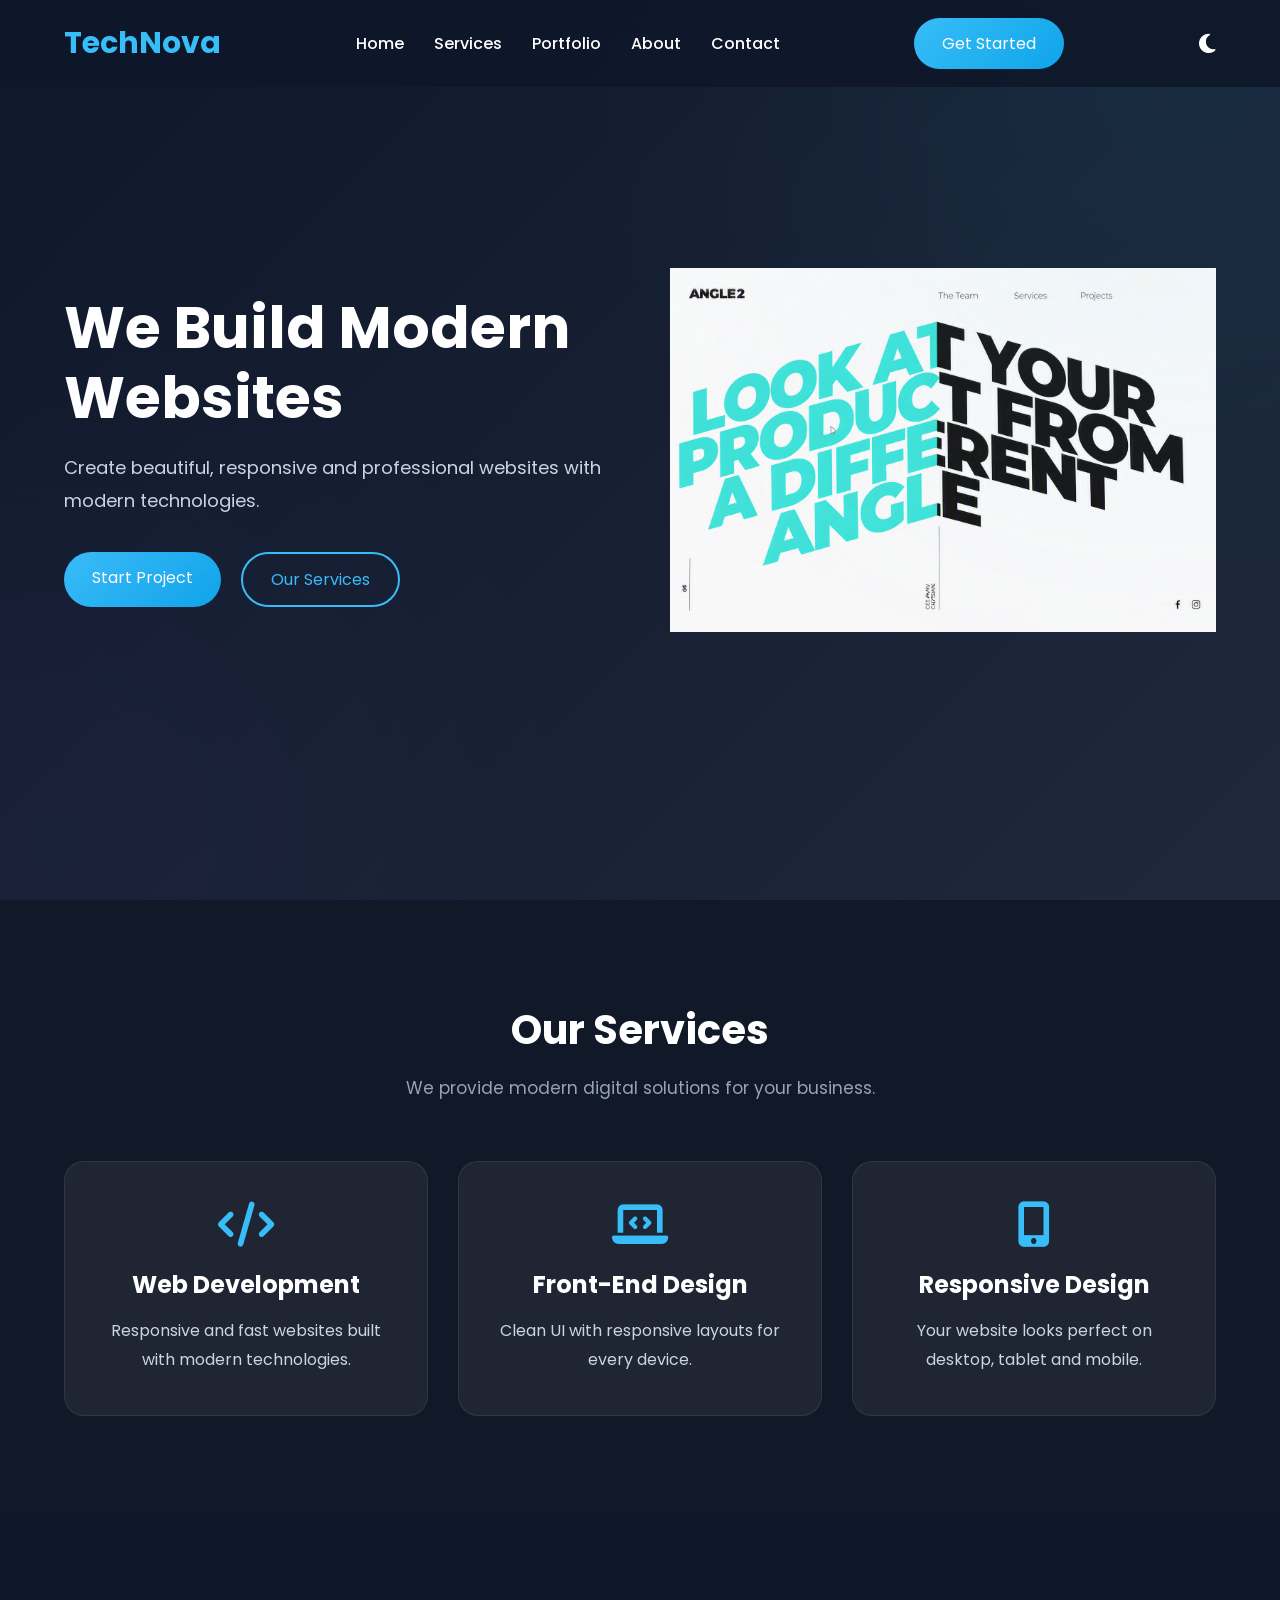
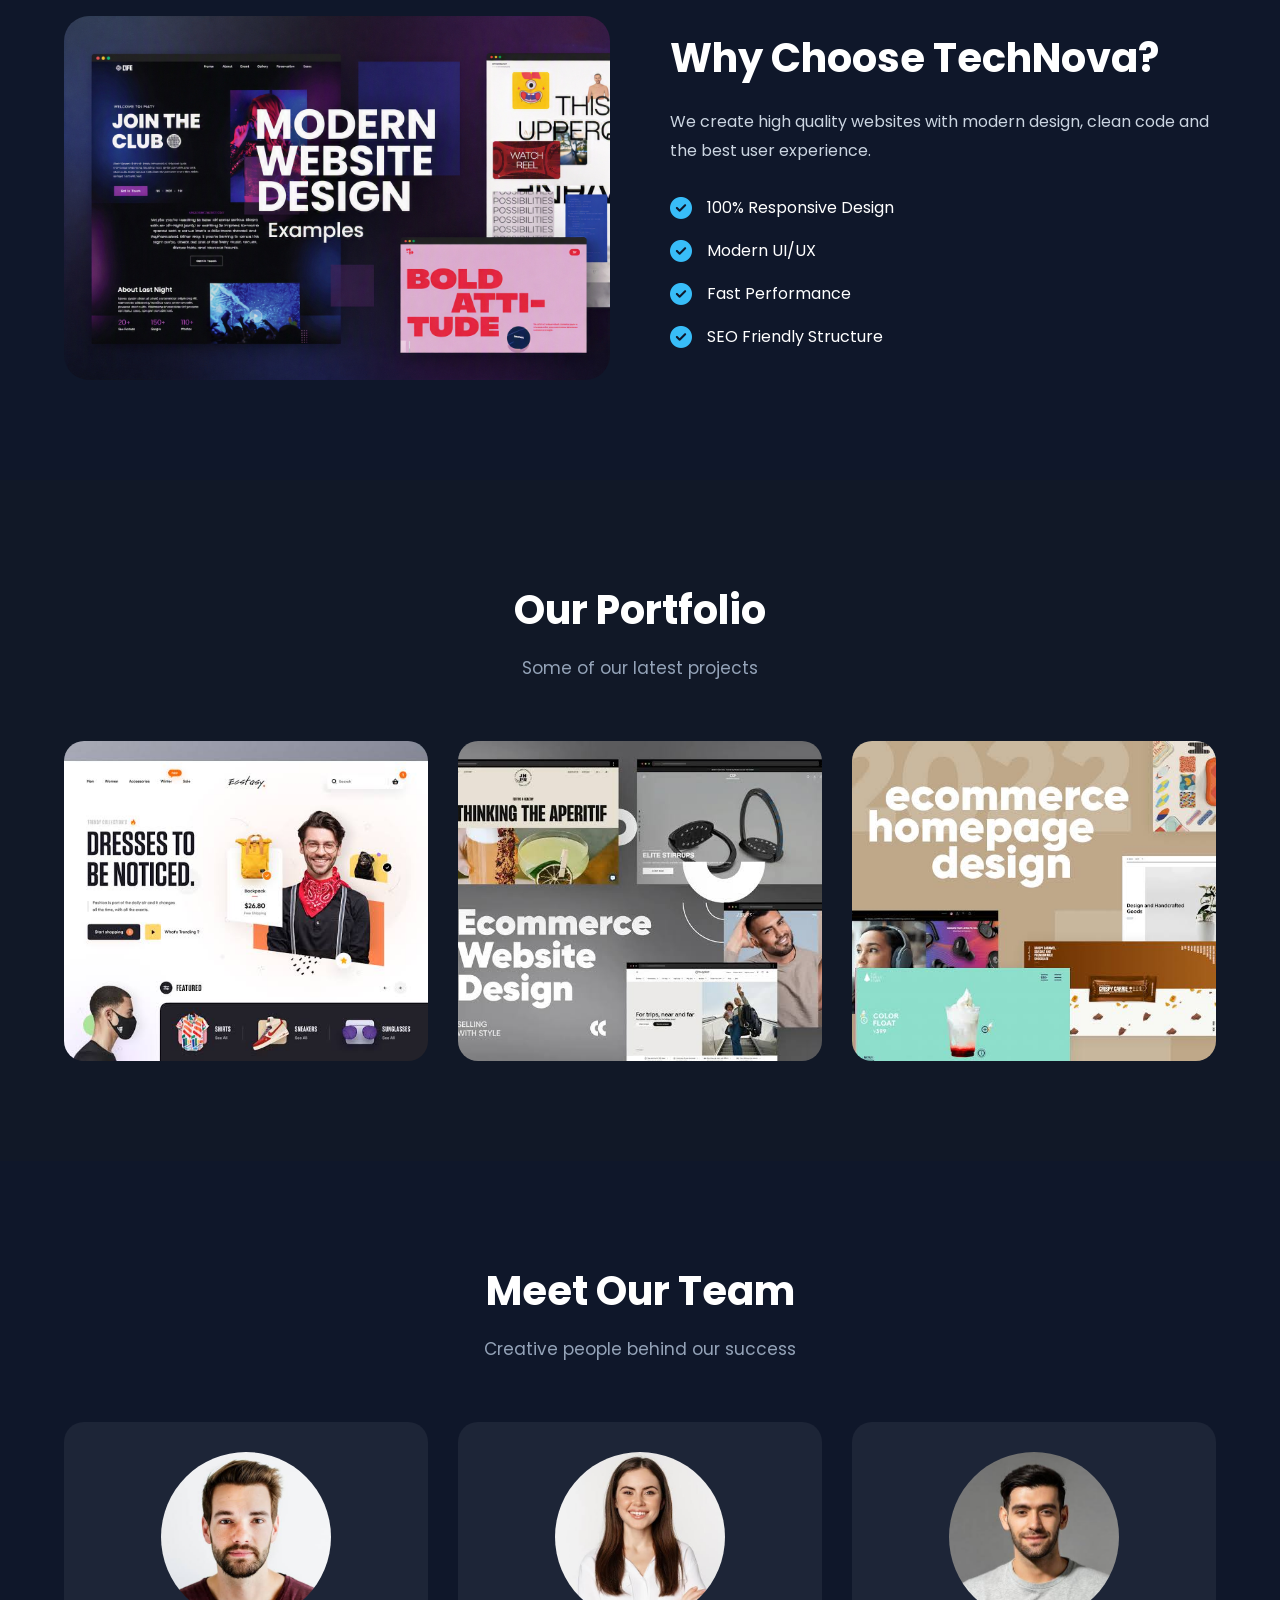
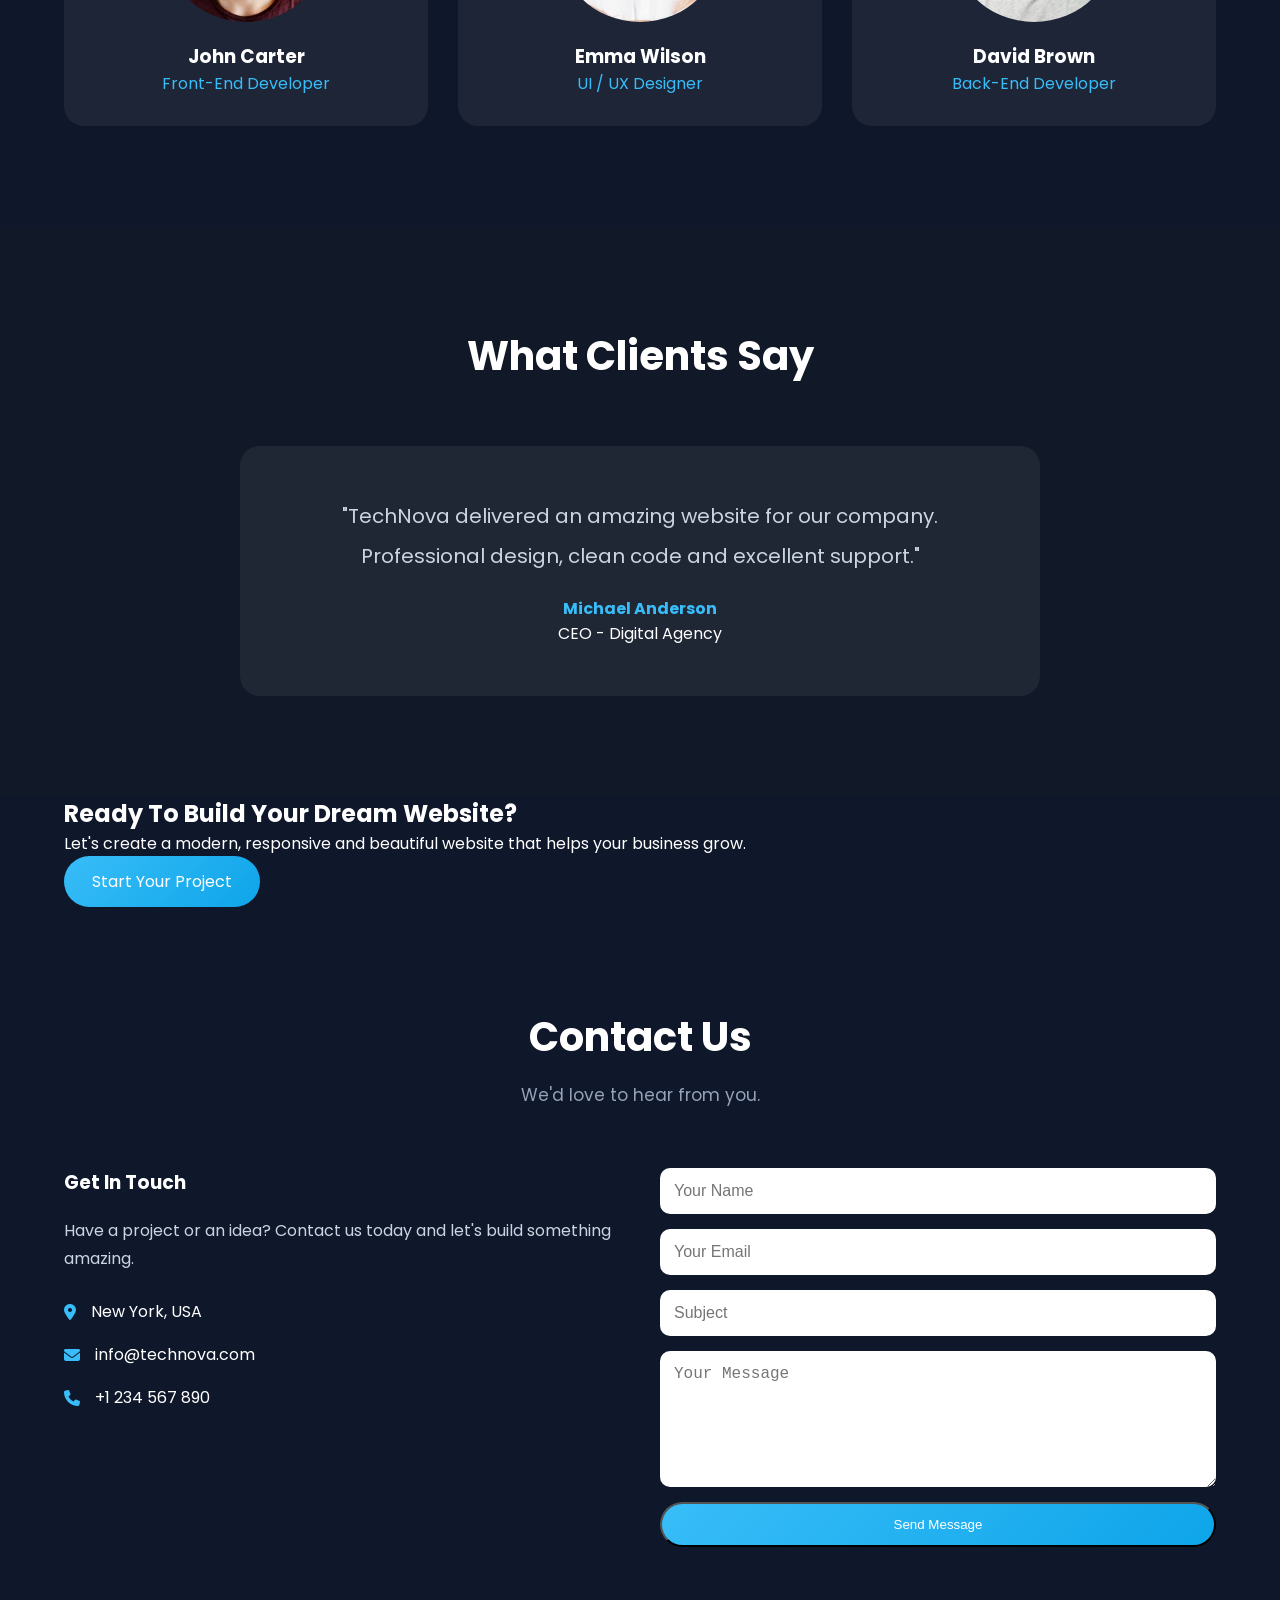
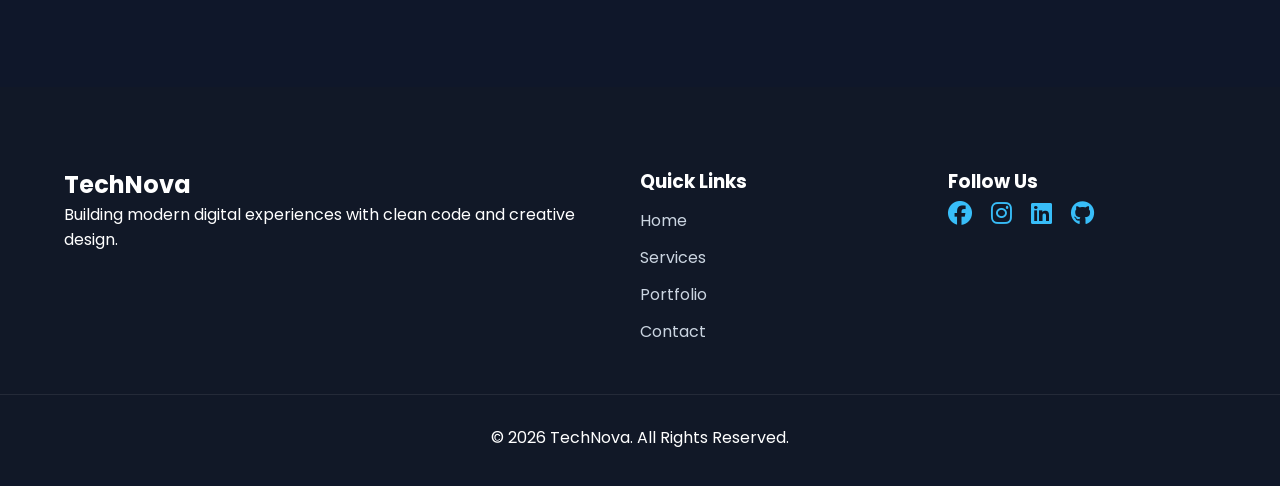
<file: index.html>
<!DOCTYPE html>
<html lang="en">
<head>
    <meta charset="UTF-8">
    <meta name="viewport" content="width=device-width, initial-scale=1.0">
    <title>TechNova | Web Development</title>

    <!-- CSS -->
    <link rel="stylesheet" href="CSS/style.css">

    <!-- Google Font -->
    <link rel="preconnect" href="https://fonts.googleapis.com">
    <link rel="preconnect" href="https://fonts.gstatic.com" crossorigin>
    <link href="https://fonts.googleapis.com/css2?family=Poppins:wght@300;400;500;600;700&display=swap" rel="stylesheet">

    <!-- Font Awesome -->
    <link rel="stylesheet"
    href="https://cdnjs.cloudflare.com/ajax/libs/font-awesome/6.5.2/css/all.min.css">
</head>

<body>

<!-- ================= HEADER ================= -->

<header>

    <div class="container">

        <div class="logo">
            <h2>TechNova</h2>
    </div>

        <nav>

            <ul class="nav-links">

                <li><a href="#home">Home</a></li>

                <li><a href="#services">Services</a></li>

                <li><a href="#portfolio">Portfolio</a></li>

                <li><a href="#about">About</a></li>

                <li><a href="#contact">Contact</a></li>

            </ul>
            <div class="menu-toggle">
             <span></span>
             <span></span>
             <span></span>
            </div>
        </nav>

        <a href="#contact" class="btn">Get Started</a>
    <div class="header-icons">

        <i class="fa-solid fa-moon theme-btn"></i>

    </div>

</header>

<!-- ================= HERO ================= -->

<section class="hero" id="home">

<div class="container hero-content">

<div class="left">

<h1>
We Build Modern Websites
</h1>

<p>

Create beautiful, responsive and professional websites with modern technologies.

</p>

<div class="buttons">

<a href="#contact" class="btn">
Start Project
</a>

<a href="#services" class="btn-outline">
Our Services
</a>

</div>

</div>

<div class="right">

<img src="image/Picsart_26-08-04_13-28-04-007.jpg" alt="Hero Image">

</div>

</div>

</section>

<!-- ================= SERVICES ================= -->

<section class="services" id="services">

    <div class="container">

        <div class="section-title">
            <h2>Our Services</h2>
            <p>
                We provide modern digital solutions for your business.
            </p>
        </div>

        <div class="service-box">

            <div class="card">
                <i class="fa-solid fa-code"></i>

                <h3>Web Development</h3>

                <p>
                    Responsive and fast websites built with modern technologies.
                </p>
            </div>

            <div class="card">
                <i class="fa-solid fa-laptop-code"></i>

                <h3>Front-End Design</h3>

                <p>
                    Clean UI with responsive layouts for every device.
                </p>
            </div>

            <div class="card">
                <i class="fa-solid fa-mobile-screen-button"></i>

                <h3>Responsive Design</h3>

                <p>
                    Your website looks perfect on desktop, tablet and mobile.
                </p>
            </div>

        </div>

    </div>

</section>

<!-- ================= WHY CHOOSE US ================= -->

<section class="why-us"  id="about">

    <div class="container why-content">

        <div class="why-left">

            <img src="image/Picsart_26-08-04_13-31-19-619.jpg" alt="About">

        </div>

        <div class="why-right">

            <h2>Why Choose TechNova?</h2>

            <p>

                We create high quality websites with modern design,
                clean code and the best user experience.

            </p>

            <div class="feature">

                <i class="fa-solid fa-circle-check"></i>

                <span>100% Responsive Design</span>

            </div>

            <div class="feature">

                <i class="fa-solid fa-circle-check"></i>

                <span>Modern UI/UX</span>

            </div>

            <div class="feature">

                <i class="fa-solid fa-circle-check"></i>

                <span>Fast Performance</span>

            </div>

            <div class="feature">

                <i class="fa-solid fa-circle-check"></i>

                <span>SEO Friendly Structure</span>

            </div>

        </div>

    </div>

</section>

<!-- ================= PORTFOLIO ================= -->

<section class="portfolio" id="portfolio">

    <div class="container">

        <div class="section-title">
            <h2>Our Portfolio</h2>
            <p>Some of our latest projects</p>
        </div>

        <div class="portfolio-grid">

            <div class="project">
                <img src="image/images (2).jpg" alt="Project 1">
                <div class="overlay">
                    <h3>E-Commerce Website</h3>
                    <p>HTML & CSS</p>
                </div>
            </div>

            <div class="project">
                <img src="image/images.jpg" alt="Project 2">
                <div class="overlay">
                    <h3>Business Landing Page</h3>
                    <p>Responsive Design</p>
                </div>
            </div>

            <div class="project">
                <img src="image/images (3).jpg" alt="Project 3">
                <div class="overlay">
                    <h3>Creative Portfolio</h3>
                    <p>Modern UI</p>
                </div>
            </div>

        </div>

    </div>

</section>

<!-- ================= TEAM ================= -->

<section class="team">

    <div class="container">

        <div class="section-title">
            <h2>Meet Our Team</h2>
            <p>Creative people behind our success</p>
        </div>

        <div class="team-grid">

            <div class="member">

                <img src="image/1.jpg" alt="">

                <h3>John Carter</h3>

                <span>Front-End Developer</span>

            </div>

            <div class="member">

                <img src="image/3.jpg" alt="">

                <h3>Emma Wilson</h3>

                <span>UI / UX Designer</span>

            </div>

            <div class="member">

                <img src="image/2.jpg" alt="">

                <h3>David Brown</h3>

                <span>Back-End Developer</span>

            </div>

        </div>

    </div>

</section>

<!-- ================= TESTIMONIAL ================= -->

<section class="testimonial">

    <div class="container">

        <div class="section-title">
            <h2>What Clients Say</h2>
        </div>

        <div class="testimonial-box">

            <p>

                "TechNova delivered an amazing website for our company.
                Professional design, clean code and excellent support."

            </p>

            <h4>Michael Anderson</h4>

            <span>CEO - Digital Agency</span>

        </div>

    </div>

</section>

<!-- ================= CALL TO ACTION ================= -->

<section class="cta">

    <div class="container">

        <h2>Ready To Build Your Dream Website?</h2>

        <p>
            Let's create a modern, responsive and beautiful website
            that helps your business grow.
        </p>

        <a href="#contact" class="btn">
            Start Your Project
        </a>

    </div>

</section>

<!-- ================= CONTACT ================= -->

<section class="contact" id="contact">

    <div class="container">

        <div class="section-title">

            <h2>Contact Us</h2>

            <p>
                We'd love to hear from you.
            </p>

        </div>

        <div class="contact-wrapper">

            <div class="contact-info">

                <h3>Get In Touch</h3>

                <p>
                    Have a project or an idea?
                    Contact us today and let's build something amazing.
                </p>

                <div class="info">

                    <i class="fa-solid fa-location-dot"></i>

                    <span>New York, USA</span>

                </div>

                <div class="info">

                    <i class="fa-solid fa-envelope"></i>

                    <span>info@technova.com</span>

                </div>

                <div class="info">

                    <i class="fa-solid fa-phone"></i>

                    <span>+1 234 567 890</span>

                </div>

            </div>

            <form id="contact-form"
            class="contact-form">

                <input type="text" placeholder="Your Name">

                <input type="email" placeholder="Your Email">

                <input type="text" placeholder="Subject">

                <textarea rows="6" placeholder="Your Message"></textarea>

                <button class="btn">
                    Send Message
                </button>

            </form>
            <p id="result"></p>
        </div>

    </div>

</section>

<!-- ================= FOOTER ================= -->

<footer>

    <div class="container footer-content">

        <div>

            <h2>TechNova</h2>

            <p>
                Building modern digital experiences with clean code and creative design.
            </p>

        </div>

        <div class="footer-links">

            <h3>Quick Links</h3>

            <a href="#">Home</a>
            <a href="#">Services</a>
            <a href="#">Portfolio</a>
            <a href="#">Contact</a>

        </div>

        <div class="social">

            <h3>Follow Us</h3>

            <a href="#"><i class="fa-brands fa-facebook"></i></a>

            <a href="#"><i class="fa-brands fa-instagram"></i></a>

            <a href="#"><i class="fa-brands fa-linkedin"></i></a>

            <a href="#"><i class="fa-brands fa-github"></i></a>

        </div>
    </div>   

    <div class="copyright">

        <p>© 2026 TechNova. All Rights Reserved.</p>

    </div>

</footer>

<script src="script.js"></script>

</body>
</html>
</file>
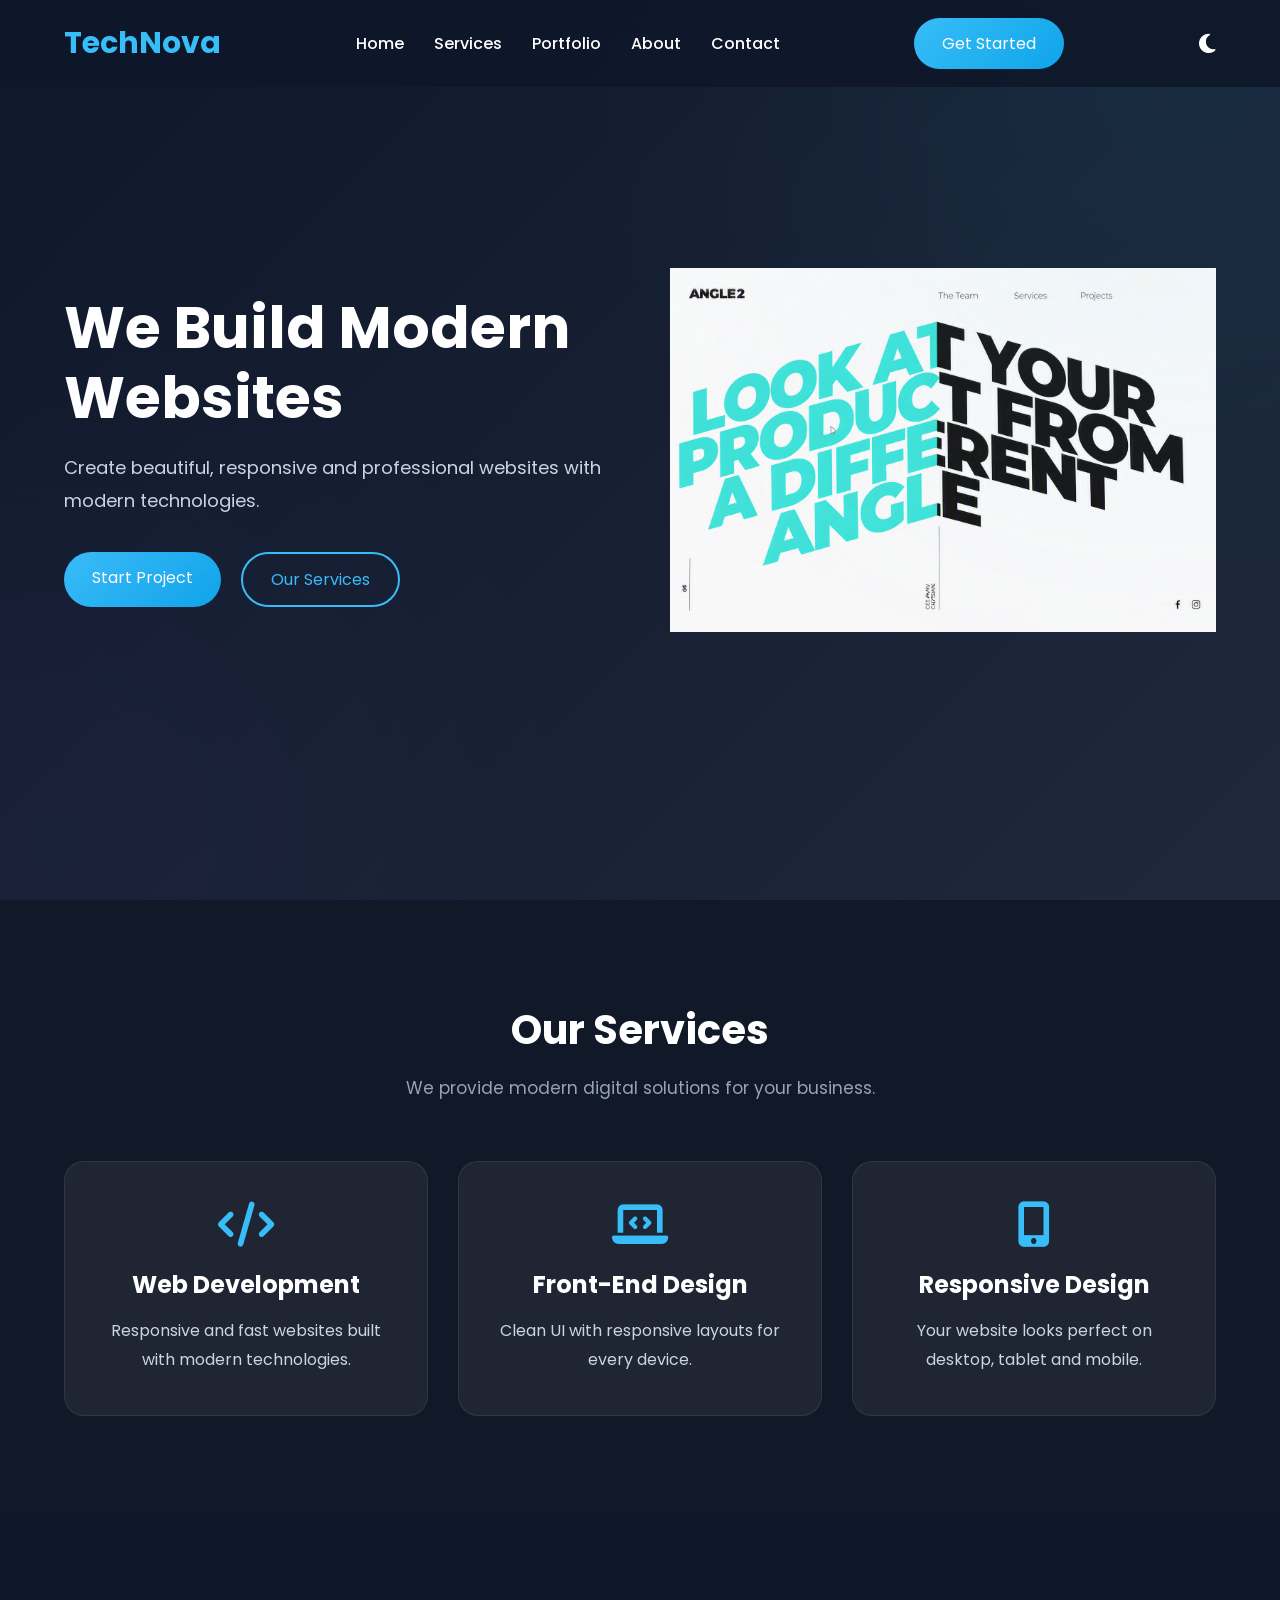
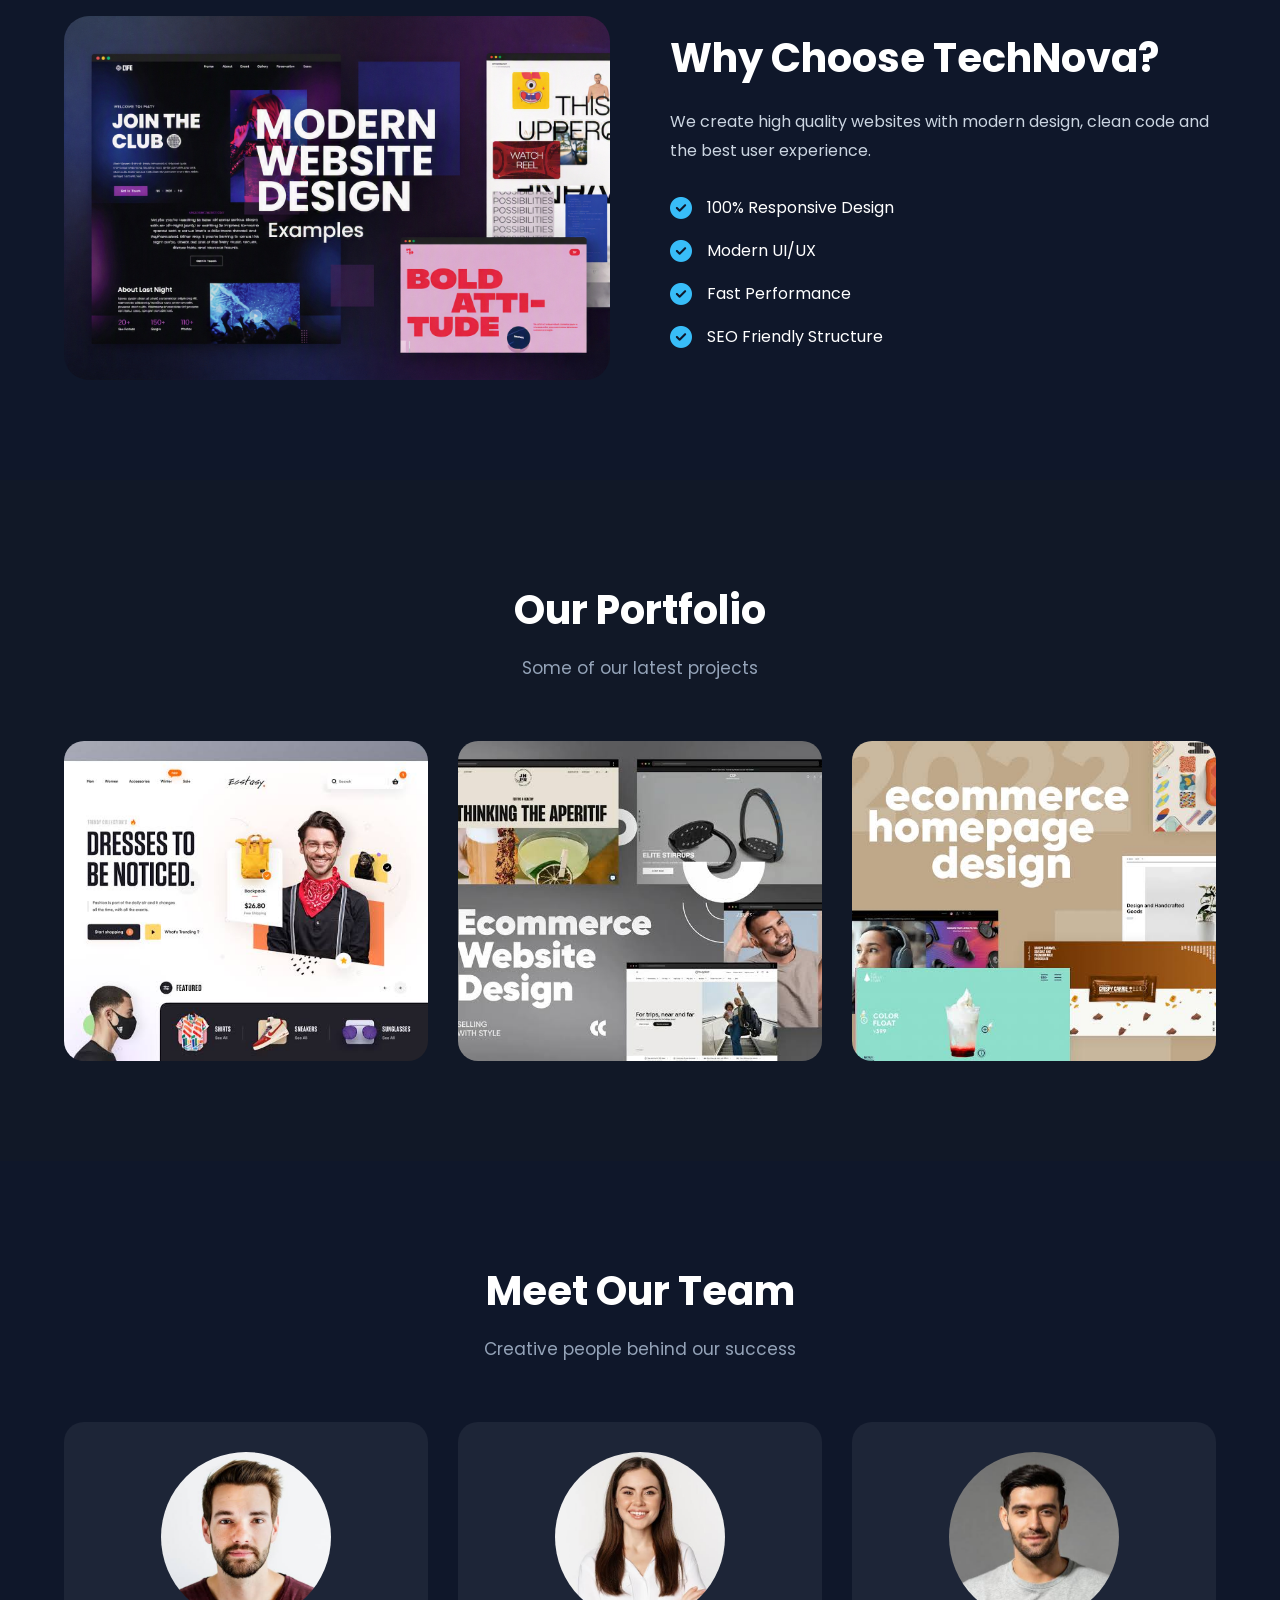
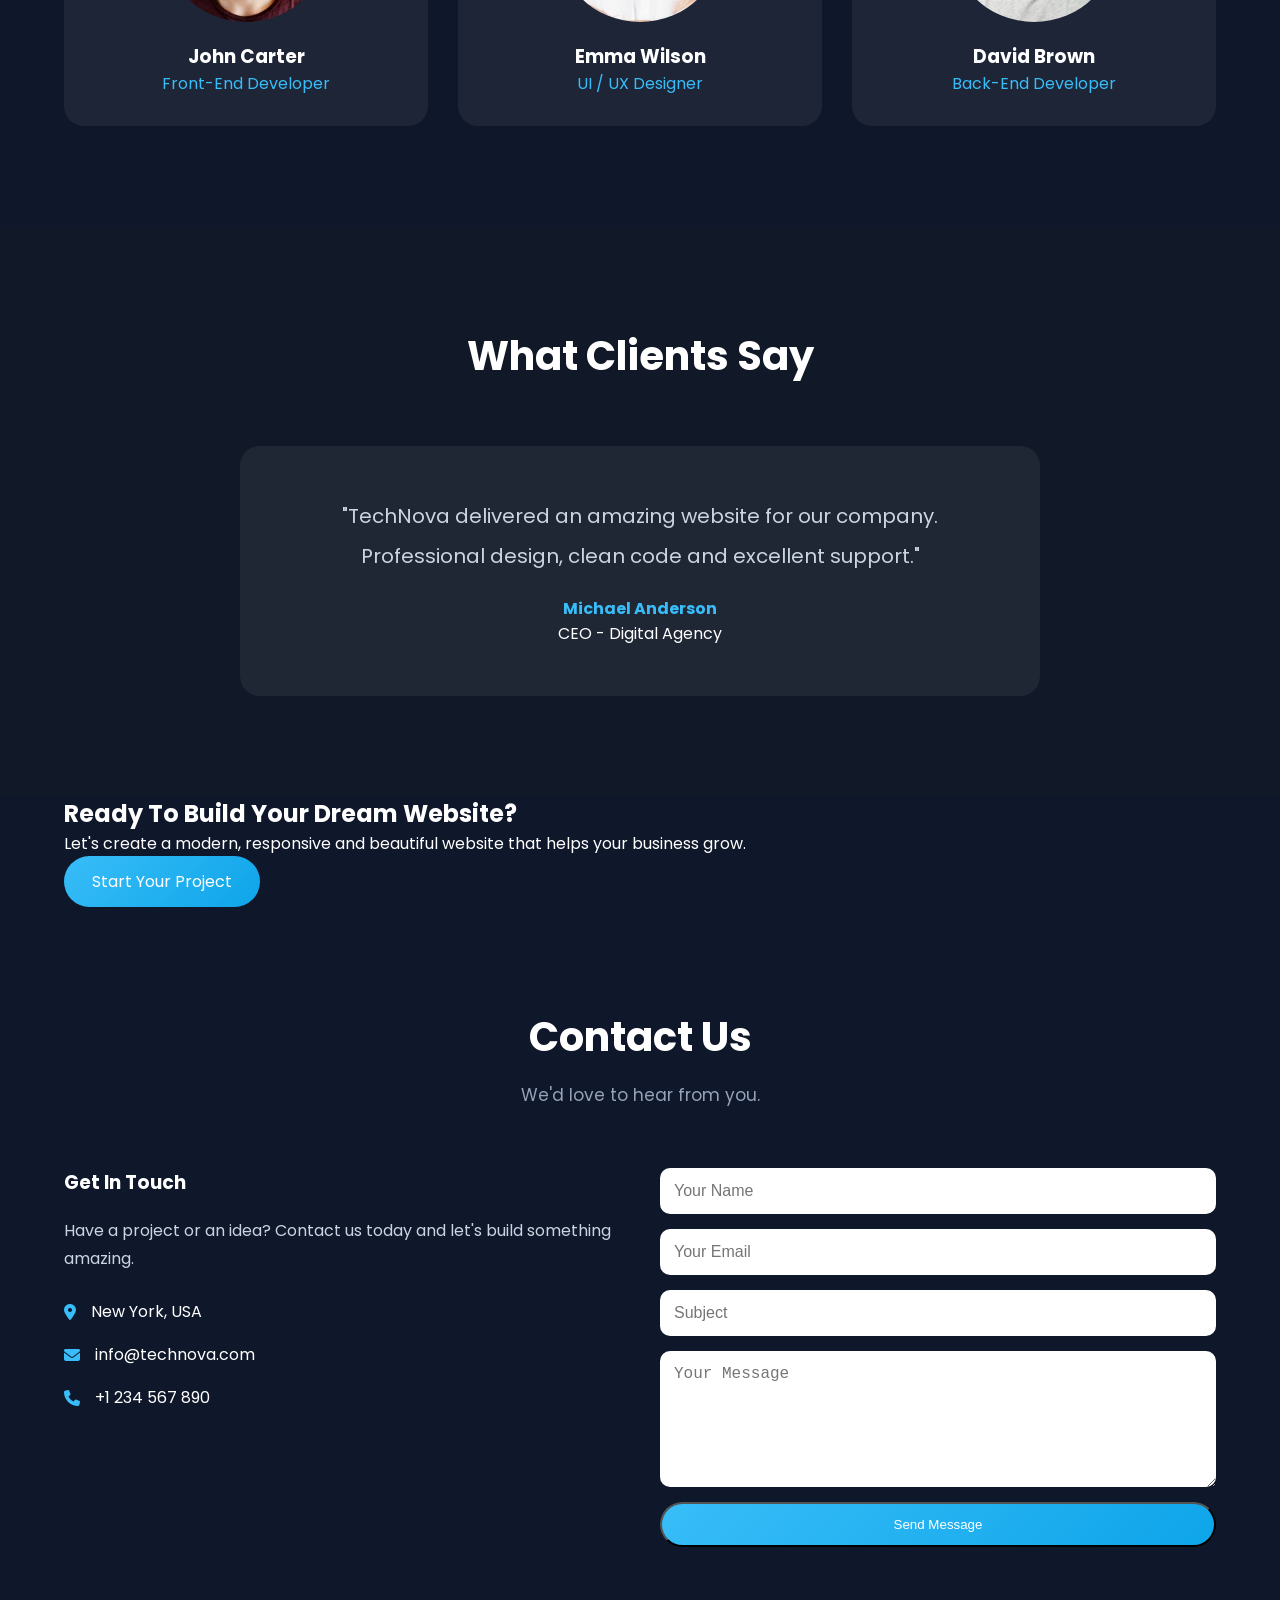
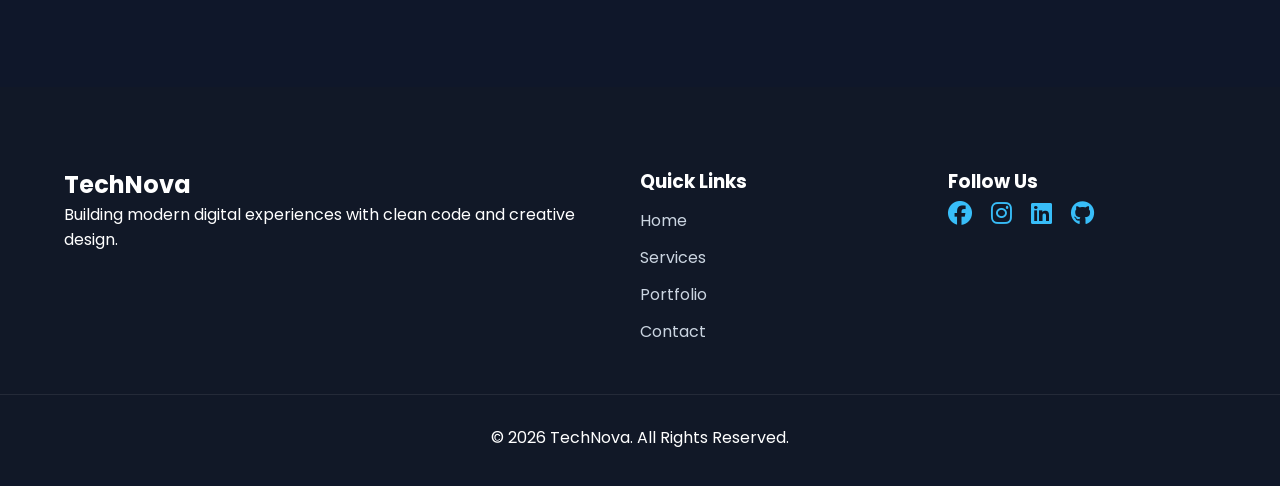
<file: Tech Company Landing Page.html>
<!DOCTYPE html>
<html lang="en">
<head>
    <meta charset="UTF-8">
    <meta name="viewport" content="width=device-width, initial-scale=1.0">
    <title>TechNova | Web Development</title>

    <!-- CSS -->
    <link rel="stylesheet" href="CSS/style.css">

    <!-- Google Font -->
    <link rel="preconnect" href="https://fonts.googleapis.com">
    <link rel="preconnect" href="https://fonts.gstatic.com" crossorigin>
    <link href="https://fonts.googleapis.com/css2?family=Poppins:wght@300;400;500;600;700&display=swap" rel="stylesheet">

    <!-- Font Awesome -->
    <link rel="stylesheet"
    href="https://cdnjs.cloudflare.com/ajax/libs/font-awesome/6.5.2/css/all.min.css">
</head>

<body>

<!-- ================= HEADER ================= -->

<header>

    <div class="container">

        <div class="logo">
            <h2>TechNova</h2>
    </div>

        <nav>

            <ul class="nav-links">

                <li><a href="#home">Home</a></li>

                <li><a href="#services">Services</a></li>

                <li><a href="#portfolio">Portfolio</a></li>

                <li><a href="#about">About</a></li>

                <li><a href="#contact">Contact</a></li>

            </ul>
            <div class="menu-toggle">
             <span></span>
             <span></span>
             <span></span>
            </div>
        </nav>

        <a href="#contact" class="btn">Get Started</a>
    <div class="header-icons">

        <i class="fa-solid fa-moon theme-btn"></i>

    </div>

</header>

<!-- ================= HERO ================= -->

<section class="hero" id="home">

<div class="container hero-content">

<div class="left">

<h1>
We Build Modern Websites
</h1>

<p>

Create beautiful, responsive and professional websites with modern technologies.

</p>

<div class="buttons">

<a href="#contact" class="btn">
Start Project
</a>

<a href="#services" class="btn-outline">
Our Services
</a>

</div>

</div>

<div class="right">

<img src="image/Picsart_26-08-04_13-28-04-007.jpg" alt="Hero Image">

</div>

</div>

</section>

<!-- ================= SERVICES ================= -->

<section class="services" id="services">

    <div class="container">

        <div class="section-title">
            <h2>Our Services</h2>
            <p>
                We provide modern digital solutions for your business.
            </p>
        </div>

        <div class="service-box">

            <div class="card">
                <i class="fa-solid fa-code"></i>

                <h3>Web Development</h3>

                <p>
                    Responsive and fast websites built with modern technologies.
                </p>
            </div>

            <div class="card">
                <i class="fa-solid fa-laptop-code"></i>

                <h3>Front-End Design</h3>

                <p>
                    Clean UI with responsive layouts for every device.
                </p>
            </div>

            <div class="card">
                <i class="fa-solid fa-mobile-screen-button"></i>

                <h3>Responsive Design</h3>

                <p>
                    Your website looks perfect on desktop, tablet and mobile.
                </p>
            </div>

        </div>

    </div>

</section>

<!-- ================= WHY CHOOSE US ================= -->

<section class="why-us"  id="about">

    <div class="container why-content">

        <div class="why-left">

            <img src="image/Picsart_26-08-04_13-31-19-619.jpg" alt="About">

        </div>

        <div class="why-right">

            <h2>Why Choose TechNova?</h2>

            <p>

                We create high quality websites with modern design,
                clean code and the best user experience.

            </p>

            <div class="feature">

                <i class="fa-solid fa-circle-check"></i>

                <span>100% Responsive Design</span>

            </div>

            <div class="feature">

                <i class="fa-solid fa-circle-check"></i>

                <span>Modern UI/UX</span>

            </div>

            <div class="feature">

                <i class="fa-solid fa-circle-check"></i>

                <span>Fast Performance</span>

            </div>

            <div class="feature">

                <i class="fa-solid fa-circle-check"></i>

                <span>SEO Friendly Structure</span>

            </div>

        </div>

    </div>

</section>

<!-- ================= PORTFOLIO ================= -->

<section class="portfolio" id="portfolio">

    <div class="container">

        <div class="section-title">
            <h2>Our Portfolio</h2>
            <p>Some of our latest projects</p>
        </div>

        <div class="portfolio-grid">

            <div class="project">
                <img src="image/images (2).jpg" alt="Project 1">
                <div class="overlay">
                    <h3>E-Commerce Website</h3>
                    <p>HTML & CSS</p>
                </div>
            </div>

            <div class="project">
                <img src="image/images.jpg" alt="Project 2">
                <div class="overlay">
                    <h3>Business Landing Page</h3>
                    <p>Responsive Design</p>
                </div>
            </div>

            <div class="project">
                <img src="image/images (3).jpg" alt="Project 3">
                <div class="overlay">
                    <h3>Creative Portfolio</h3>
                    <p>Modern UI</p>
                </div>
            </div>

        </div>

    </div>

</section>

<!-- ================= TEAM ================= -->

<section class="team">

    <div class="container">

        <div class="section-title">
            <h2>Meet Our Team</h2>
            <p>Creative people behind our success</p>
        </div>

        <div class="team-grid">

            <div class="member">

                <img src="image/1.jpg" alt="">

                <h3>John Carter</h3>

                <span>Front-End Developer</span>

            </div>

            <div class="member">

                <img src="image/3.jpg" alt="">

                <h3>Emma Wilson</h3>

                <span>UI / UX Designer</span>

            </div>

            <div class="member">

                <img src="image/2.jpg" alt="">

                <h3>David Brown</h3>

                <span>Back-End Developer</span>

            </div>

        </div>

    </div>

</section>

<!-- ================= TESTIMONIAL ================= -->

<section class="testimonial">

    <div class="container">

        <div class="section-title">
            <h2>What Clients Say</h2>
        </div>

        <div class="testimonial-box">

            <p>

                "TechNova delivered an amazing website for our company.
                Professional design, clean code and excellent support."

            </p>

            <h4>Michael Anderson</h4>

            <span>CEO - Digital Agency</span>

        </div>

    </div>

</section>

<!-- ================= CALL TO ACTION ================= -->

<section class="cta">

    <div class="container">

        <h2>Ready To Build Your Dream Website?</h2>

        <p>
            Let's create a modern, responsive and beautiful website
            that helps your business grow.
        </p>

        <a href="#contact" class="btn">
            Start Your Project
        </a>

    </div>

</section>

<!-- ================= CONTACT ================= -->

<section class="contact" id="contact">

    <div class="container">

        <div class="section-title">

            <h2>Contact Us</h2>

            <p>
                We'd love to hear from you.
            </p>

        </div>

        <div class="contact-wrapper">

            <div class="contact-info">

                <h3>Get In Touch</h3>

                <p>
                    Have a project or an idea?
                    Contact us today and let's build something amazing.
                </p>

                <div class="info">

                    <i class="fa-solid fa-location-dot"></i>

                    <span>New York, USA</span>

                </div>

                <div class="info">

                    <i class="fa-solid fa-envelope"></i>

                    <span>info@technova.com</span>

                </div>

                <div class="info">

                    <i class="fa-solid fa-phone"></i>

                    <span>+1 234 567 890</span>

                </div>

            </div>

            <form id="contact-form"
            class="contact-form">

                <input type="text" placeholder="Your Name">

                <input type="email" placeholder="Your Email">

                <input type="text" placeholder="Subject">

                <textarea rows="6" placeholder="Your Message"></textarea>

                <button class="btn">
                    Send Message
                </button>

            </form>
            <p id="result"></p>
        </div>

    </div>

</section>

<!-- ================= FOOTER ================= -->

<footer>

    <div class="container footer-content">

        <div>

            <h2>TechNova</h2>

            <p>
                Building modern digital experiences with clean code and creative design.
            </p>

        </div>

        <div class="footer-links">

            <h3>Quick Links</h3>

            <a href="#">Home</a>
            <a href="#">Services</a>
            <a href="#">Portfolio</a>
            <a href="#">Contact</a>

        </div>

        <div class="social">

            <h3>Follow Us</h3>

            <a href="#"><i class="fa-brands fa-facebook"></i></a>

            <a href="#"><i class="fa-brands fa-instagram"></i></a>

            <a href="#"><i class="fa-brands fa-linkedin"></i></a>

            <a href="#"><i class="fa-brands fa-github"></i></a>

        </div>
    </div>   

    <div class="copyright">

        <p>© 2026 TechNova. All Rights Reserved.</p>

    </div>

</footer>

<script src="script.js"></script>

</body>
</html>
</file>
<file: CSS/style.css>
/* ==========================
   GOOGLE FONT
========================== */

@import url('https://fonts.googleapis.com/css2?family=Poppins:wght@300;400;500;600;700;800&display=swap');

/* ==========================
   RESET
========================== */

*{
    margin:0;
    padding:0;
    box-sizing:border-box;
}

html{
    scroll-behavior:smooth;
}

body{
    font-family:'Poppins',sans-serif;
    background:#0f172a;
    color:#ffffff;
    overflow-x:hidden;
    transition:.3s;
}

a{
    text-decoration:none;
    color:inherit;
}

ul{
    list-style:none;
}

img{
    max-width:100%;
    display:block;
    transition:.4s;
}

img:hover{
    transform:scale(1.03);
}

.container{
    width:90%;
    max-width:1200px;
    margin:auto;
}

/* ==========================
   HEADER
========================== */

header{
    position:fixed;
    top:0;
    left:0;
    width:100%;
    z-index:1000;
    background:rgba(15,23,42,.85);
    backdrop-filter:blur(15px);
}

header .container{
    display:flex;
    justify-content:space-between;
    align-items:center;
    padding:18px 0;
}

.logo h2{
    color:#38bdf8;
    font-size:30px;
    font-weight:700;
}

nav{
    display:flex;
    align-items:center;
    gap:30px;
}

.nav-links{
    display:flex;
    gap:30px;
}

.nav-links a{
    color:#fff;
    font-weight:500;
    transition:.3s;
}

.nav-links a:hover{
    color:#38bdf8;
}

.btn{
    background:linear-gradient(135deg,#38bdf8,#0ea5e9);
    color:#fff;
    padding:13px 28px;
    border-radius:40px;
    transition:.3s;
    display:inline-block;
}

.btn:hover{
    transform:translateY(-4px);
    box-shadow:0 10px 25px rgba(56,189,248,.4);
}

.btn-outline{
    border:2px solid #38bdf8;
    color:#38bdf8;
    padding:13px 28px;
    border-radius:40px;
    transition:.3s;
}

.btn-outline:hover{
    background:#38bdf8;
    color:#fff;
}

/* ==========================
   HEADER ICONS
========================== */

.header-icons{
    display:flex;
    align-items:center;
    gap:18px;
}

.header-icons i{
    font-size:22px;
    cursor:pointer;
    transition:.3s;
}

.header-icons i:hover{
    color:#38bdf8;
}

/* ==========================
   HAMBURGER MENU
========================== */

.menu-toggle{
    display:none;
    flex-direction:column;
    gap:6px;
    cursor:pointer;
}

.menu-toggle span{
    width:28px;
    height:3px;
    background:#ffffff;
    border-radius:10px;
    transition:.3s;
}

.menu-toggle.active span:nth-child(1){
    transform:rotate(45deg) translate(5px,5px);
}

.menu-toggle.active span:nth-child(2){
    opacity:0;
}

.menu-toggle.active span:nth-child(3){
    transform:rotate(-45deg) translate(7px,-7px);
}

/* ==========================
   HERO
========================== */

.hero{
    min-height:100vh;
    display:flex;
    align-items:center;
    background:linear-gradient(135deg,#0f172a,#1e293b);
    overflow:hidden;
    position:relative;
}

.hero::before{
    content:"";
    position:absolute;
    width:450px;
    height:450px;
    background:#38bdf8;
    filter:blur(180px);
    opacity:.12;
    top:-150px;
    right:-120px;
}

.hero::after{
    content:"";
    position:absolute;
    width:350px;
    height:350px;
    background:#8b5cf6;
    filter:blur(180px);
    opacity:.12;
    bottom:-120px;
    left:-120px;
}

.hero-content{
    display:flex;
    align-items:center;
    justify-content:space-between;
    gap:60px;
}

.hero .left,
.hero .right{
    flex:1;
}

.hero h1{
    font-size:58px;
    line-height:1.2;
    margin-bottom:20px;
}

.hero p{
    color:#cbd5e1;
    line-height:1.8;
    margin-bottom:35px;
    font-size:18px;
}

.buttons{
    display:flex;
    gap:20px;
}

.hero .right img{
    animation:float 4s ease-in-out infinite;
}

@keyframes float{

    0%{
        transform:translateY(0);
    }

    50%{
        transform:translateY(-18px);
    }

    100%{
        transform:translateY(0);
    }

}

/* ==========================
   SECTION TITLE
========================== */

.section-title{
    text-align:center;
    margin-bottom:60px;
}
.section-title h2{
    font-size:40px;
    margin-bottom:15px;
}

.section-title p{
    color:#94a3b8;
    font-size:17px;
}

/* ==========================
   SERVICES
========================== */

.services{
    padding:100px 0;
    background:#111827;
}

.service-box{
    display:grid;
    grid-template-columns:repeat(3,1fr);
    gap:30px;
}

.card{
    background:rgba(255,255,255,.06);
    padding:40px 30px;
    border-radius:20px;
    text-align:center;
    transition:.3s;
    border:1px solid rgba(255,255,255,.08);
}

.card i{
    font-size:45px;
    color:#38bdf8;
    margin-bottom:20px;
}

.card h3{
    margin-bottom:15px;
    font-size:24px;
}

.card p{
    color:#cbd5e1;
    line-height:1.8;
}

.card:hover{
    transform:translateY(-10px);
    box-shadow:0 15px 30px rgba(0,0,0,.25);
}

/* ==========================
   ABOUT
========================== */

.why-us{
    padding:100px 0;
}

.why-content{
    display:flex;
    align-items:center;
    gap:60px;
}

.why-left,
.why-right{
    flex:1;
}

.why-left img{
    border-radius:25px;
}

.why-right h2{
    font-size:40px;
    margin-bottom:20px;
}

.why-right p{
    color:#cbd5e1;
    line-height:1.8;
    margin-bottom:30px;
}

.feature{
    display:flex;
    align-items:center;
    gap:15px;
    margin-bottom:18px;
}

.feature i{
    color:#38bdf8;
    font-size:22px;
}

/* ==========================
   PORTFOLIO
========================== */

.portfolio{
    padding:100px 0;
    background:#111827;
}

.portfolio-grid{
    display:grid;
    grid-template-columns:repeat(3,1fr);
    gap:30px;
}

.project{
    position:relative;
    overflow:hidden;
    border-radius:20px;
    cursor:pointer;
}

.project img{
    width:100%;
    height:320px;
    object-fit:cover;
    transition:.5s;
}

.overlay{
    position:absolute;
    left:0;
    bottom:-100%;
    width:100%;
    height:100%;
    background:rgba(15,23,42,.9);

    display:flex;
    flex-direction:column;
    justify-content:center;
    align-items:center;

    transition:.5s;
}

.overlay h3{
    margin-bottom:10px;
}

.overlay p{
    color:#38bdf8;
}

.project:hover img{
    transform:scale(1.1);
}

.project:hover .overlay{
    bottom:0;
}

/* ==========================
   TEAM
========================== */

.team{
    padding:100px 0;
}

.team-grid{
    display:grid;
    grid-template-columns:repeat(3,1fr);
    gap:30px;
}

.member{
    background:rgba(255,255,255,.06);
    padding:30px;
    border-radius:20px;
    text-align:center;
    transition:.3s;
}

.member img{
    width:170px;
    height:170px;
    border-radius:50%;
    object-fit:cover;
    margin:auto;
    margin-bottom:20px;
}

.member span{
    color:#38bdf8;
}

.member:hover{
    transform:translateY(-10px);
}

/* ==========================
   TESTIMONIAL
========================== */

.testimonial{
    padding:100px 0;
    background:#111827;
}

.testimonial-box{
    max-width:800px;
    margin:auto;
    text-align:center;
    padding:50px;
    border-radius:20px;
    background:rgba(255,255,255,.06);
}

.testimonial-box p{
    font-size:20px;
    line-height:2;
    margin-bottom:20px;
    color:#cbd5e1;
}

.testimonial-box h4{
    color:#38bdf8;
}

/* ==========================
   CONTACT
========================== */

.contact{
    padding:100px 0;
}

.contact-wrapper{
    display:grid;
    grid-template-columns:1fr 1fr;
    gap:40px;
}

.contact-info h3{
    margin-bottom:20px;
}

.contact-info p{
    color:#cbd5e1;
    line-height:1.8;
    margin-bottom:25px;
}

.info{
    display:flex;
    align-items:center;
    gap:15px;
    margin-bottom:18px;
}

.info i{
    color:#38bdf8;
}

.contact-form{
    display:flex;
    flex-direction:column;
    gap:15px;
}

.contact-form input,
.contact-form textarea{
    padding:14px;
    border:none;
    border-radius:10px;
    outline:none;
    font-size:16px;
}

/* ==========================
   FOOTER
========================== */

footer{
    background:#111827;
    padding-top:80px;
}

.footer-content{
    display:grid;
    grid-template-columns:2fr 1fr 1fr;
    gap:40px;
}

.footer-links{
    display:flex;
    flex-direction:column;
    gap:12px;
}

.footer-links a{
    color:#cbd5e1;
}
.social a{
    font-size:24px;
    margin-right:15px;
    color:#38bdf8;
}

.copyright{
    text-align:center;
    padding:30px 0;
    margin-top:50px;
    border-top:1px solid rgba(255,255,255,.08);
}

/* ==========================
   LIGHT MODE
========================== */

body.light-mode{
    background:#f8fafc;
    color:#111827;
}

body.light-mode header{
    background:rgba(255,255,255,.9);
}

body.light-mode .hero{
    background:linear-gradient(135deg,#f8fafc,#e2e8f0);
}

body.light-mode .services,
body.light-mode .portfolio,
body.light-mode .team,
body.light-mode footer,
body.light-mode .testimonial{
    background:#e2e8f0;
}

body.light-mode .card,
body.light-mode .member,
body.light-mode .testimonial-box{
    background:#ffffff;
    color:#111827;
}

body.light-mode p{
    color:#475569;
}

body.light-mode .nav-links a{
    color:#111827;
}

body.light-mode .menu-toggle span{
    background:#111827;
}

/* ==========================
   BACK TO TOP
========================== */

#topBtn{
    position:fixed;
    right:20px;
    bottom:20px;
    width:50px;
    height:50px;
    border:none;
    border-radius:50%;
    background:#38bdf8;
    color:#fff;
    font-size:22px;
    cursor:pointer;
    display:none;
    transition:.3s;
    z-index:999;
}

#topBtn:hover{
    transform:translateY(-5px);
}

/* ==========================
   SCROLL ANIMATION
========================== */

.hidden{
    opacity:0;
    transform:translateY(40px);
    transition:.8s;
}

.show{
    opacity:1;
    transform:translateY(0);
}

/* ==========================
   SCROLL BAR
========================== */

::-webkit-scrollbar{
    width:10px;
}

::-webkit-scrollbar-track{
    background:#0f172a;
}

::-webkit-scrollbar-thumb{
    background:#38bdf8;
    border-radius:20px;
}

/* ==========================
   TEXT SELECTION
========================== */

::selection{
    background:#38bdf8;
    color:#fff;
}

/* ==========================
   RESPONSIVE
========================== */

@media (max-width:991px){

.hero-content,
.why-content,
.contact-wrapper{
    grid-template-columns:1fr;
    display:grid;
}

.service-box,
.portfolio-grid,
.team-grid{
    grid-template-columns:repeat(2,1fr);
}

.hero{
    padding-top:120px;
}

.hero h1{
    font-size:45px;
}

}

@media (max-width:768px){

header .container{
    flex-wrap:wrap;
}

.menu-toggle{
    display:flex;
}

.nav-links{
    position:absolute;
    top:80px;
    left:0;
    width:100%;
    background:#0f172a;
    flex-direction:column;
    text-align:center;
    padding:25px;
    transform:translateY(-150%);
    transition:.4s;
}

.nav-links.active{
    transform:translateY(0);
}

.service-box,
.portfolio-grid,
.team-grid,
.footer-content{
    grid-template-columns:1fr;
}

.buttons{
    flex-direction:column;
}

.hero h1{
    font-size:36px;
}

.hero p{
    font-size:16px;
}

.section-title h2{
    font-size:32px;
}

}

@media (max-width:480px){

.container{
    width:92%;
}

.btn,
.btn-outline{
    width:100%;
    text-align:center;
}

.logo h2{
    font-size:24px;
}

.hero h1{
    font-size:30px;
}

}

/* ==========================
   SIMPLE FADE ANIMATION
========================== */

.card,
.project,
.member,
.contact-form,
.contact-info,
.testimonial-box{
    animation:fadeUp .8s ease;
}

@keyframes fadeUp{

from{
    opacity:0;
    transform:translateY(30px);
}

to{
    opacity:1;
    transform:translateY(0);
}

}
</file>
